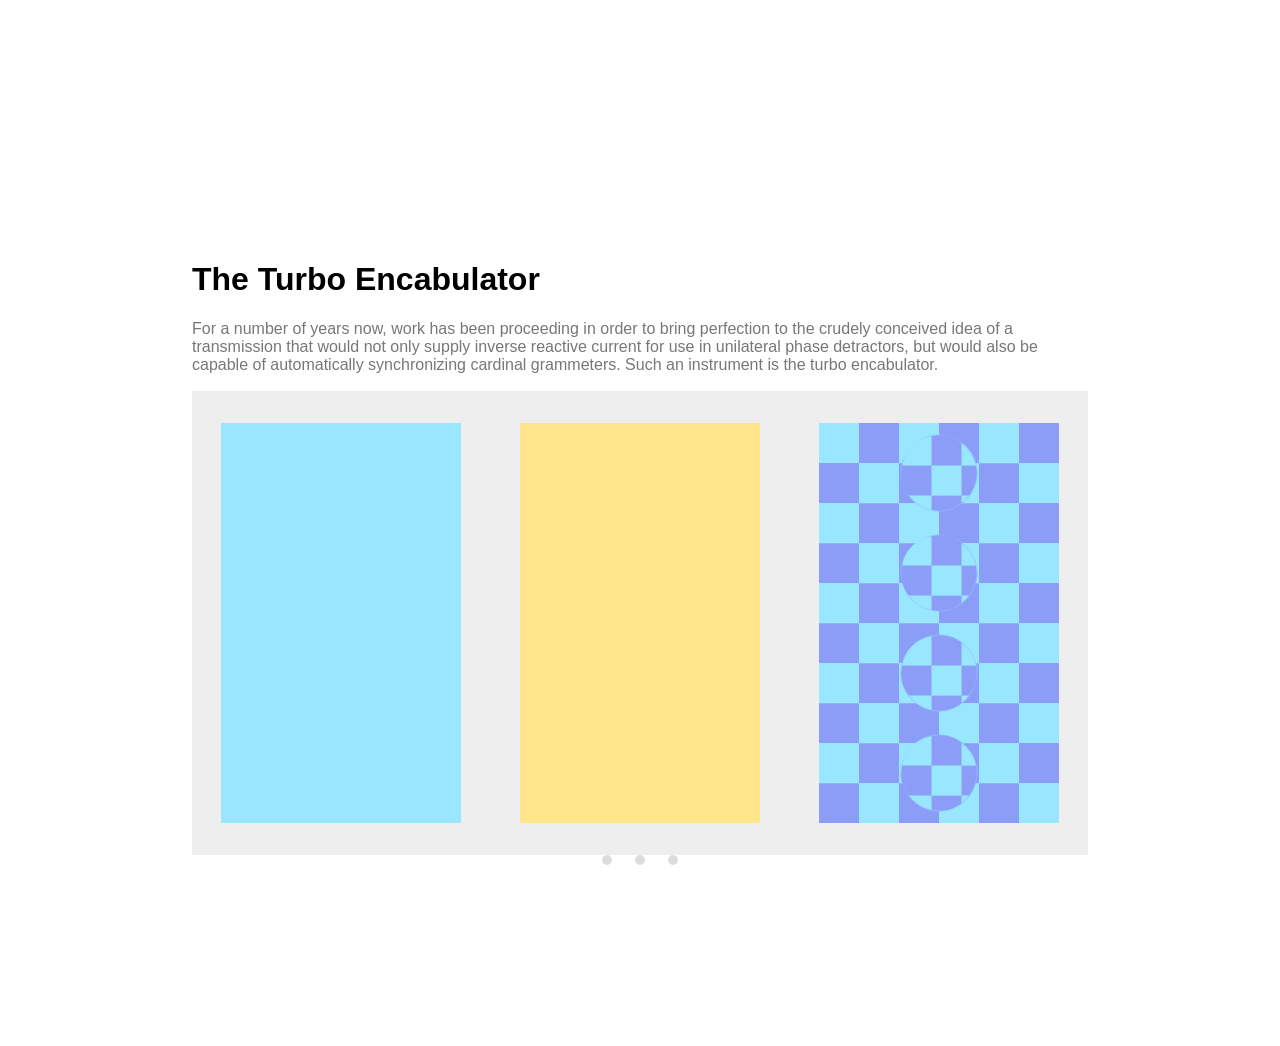
<file: index.html>
<!DOCTYPE html>
<html lang="en">
<head>
    <meta charset="UTF-8">
    <meta http-equiv="X-UA-Compatible" content="IE=edge">
    <meta name="viewport" content="width=device-width, initial-scale=1.0">
    <!-- defining title for the document -->
    <title>StackAdapt Assessment</title>
    <!-- linking main stylesheet containing all the stylesheets -->
    <link rel="stylesheet" href="../stylsheets/main.css">
    <!-- adding icon for the browser tab -->
    <link rel="icon" href="https://images.g2crowd.com/uploads/product/image/large_detail/large_detail_c0e7cba72dab7f137f8374fcd177a46e/stackadapt.png">
</head>
<body>
    <!-- wrapper to contain all tags -->
    <div class="Wrapper">
        
        <!-- spacer -->
        <div id="margin" > </div>

        <!-- info text -->
        <section class="info" >
            <h1>The Turbo Encabulator</h1>
            <p id="txt" >
                For a number of years now, work has been proceeding in order to bring perfection to the crudely conceived idea of a
                transmission that would not only supply inverse reactive current for use in unilateral phase detractors, but would also be
                capable of automatically synchronizing cardinal grammeters. Such an instrument is the turbo encabulator.
            </p>
        </section>
        
        <!-- card wrapper that contains 3 cards -->
        <div id="CardWrap" class="CardWrapper">

            <!-- card1 with 2 blobs/circles -->
            <div class="Card card1 " > 
                <div id="cardOne">
                    <div id="circleOne" class="blob"></div>
                    <div id="circleTwo" class="blob"></div>
                </div>
            </div>   
            
            <!-- card2 with 4 blobs/circles -->
            <div class="Card card2 ">
                <div id="cardTwo">
                    <div id="circle2A" class="blob cardTwoBlobs"></div>
                    <div id="circle2B" class="blob cardTwoBlobs"></div>
                    <div id="circle2C" class="blob cardTwoBlobs"></div>
                    <div id="circle2D" class="blob cardTwoBlobs"></div>
                </div>
            </div>

            <!-- card3 with 4 blobs/circles -->
            <div class="Card card3 ">
                <div id="cardThree">
                    <div id="circle3A" class="blob cardThreeBlobs"></div>
                    <div id="circle3B" class="blob cardThreeBlobs"></div>
                    <div id="circle3C" class="blob cardThreeBlobs"></div>
                    <div id="circle3D" class="blob cardThreeBlobs"></div>
                </div>
            </div>

        </div>
        <!-- card wrapper closes -->
        
        <!--bullets container-->
        <div id="bullets" >
            <div id="butOne" > </div>
            <div id="butTwo"></div>
            <div id="butThree"></div>
        </div>
    
        <!-- spacer -->
        <h1 id="margin-top"></h1>

        <!-- svg being used with matrices and filters to generate the gooey effect -->
        <svg class="goo" xmlns="http://www.w3.org/2000/svg" version="1.1">
            <defs>
            <filter id="goo">
                <feGaussianBlur in="SourceGraphic" stdDeviation="10" result="blur" />
                <feColorMatrix in="blur" mode="matrix" values="1 0 0 0 0  0 1 0 0 0  0 0 1 0 0  0 0 0 18 -7" result="goo" />
                <feBlend in="SourceGraphic" in2="goo" />
                </filter>
            </defs>
        </svg>
    </div>
    <!-- wrapper closes -->

    <!-- loading javascript -->
    <script src="../scripts/index.js"></script>
</body>
</html>
</file>
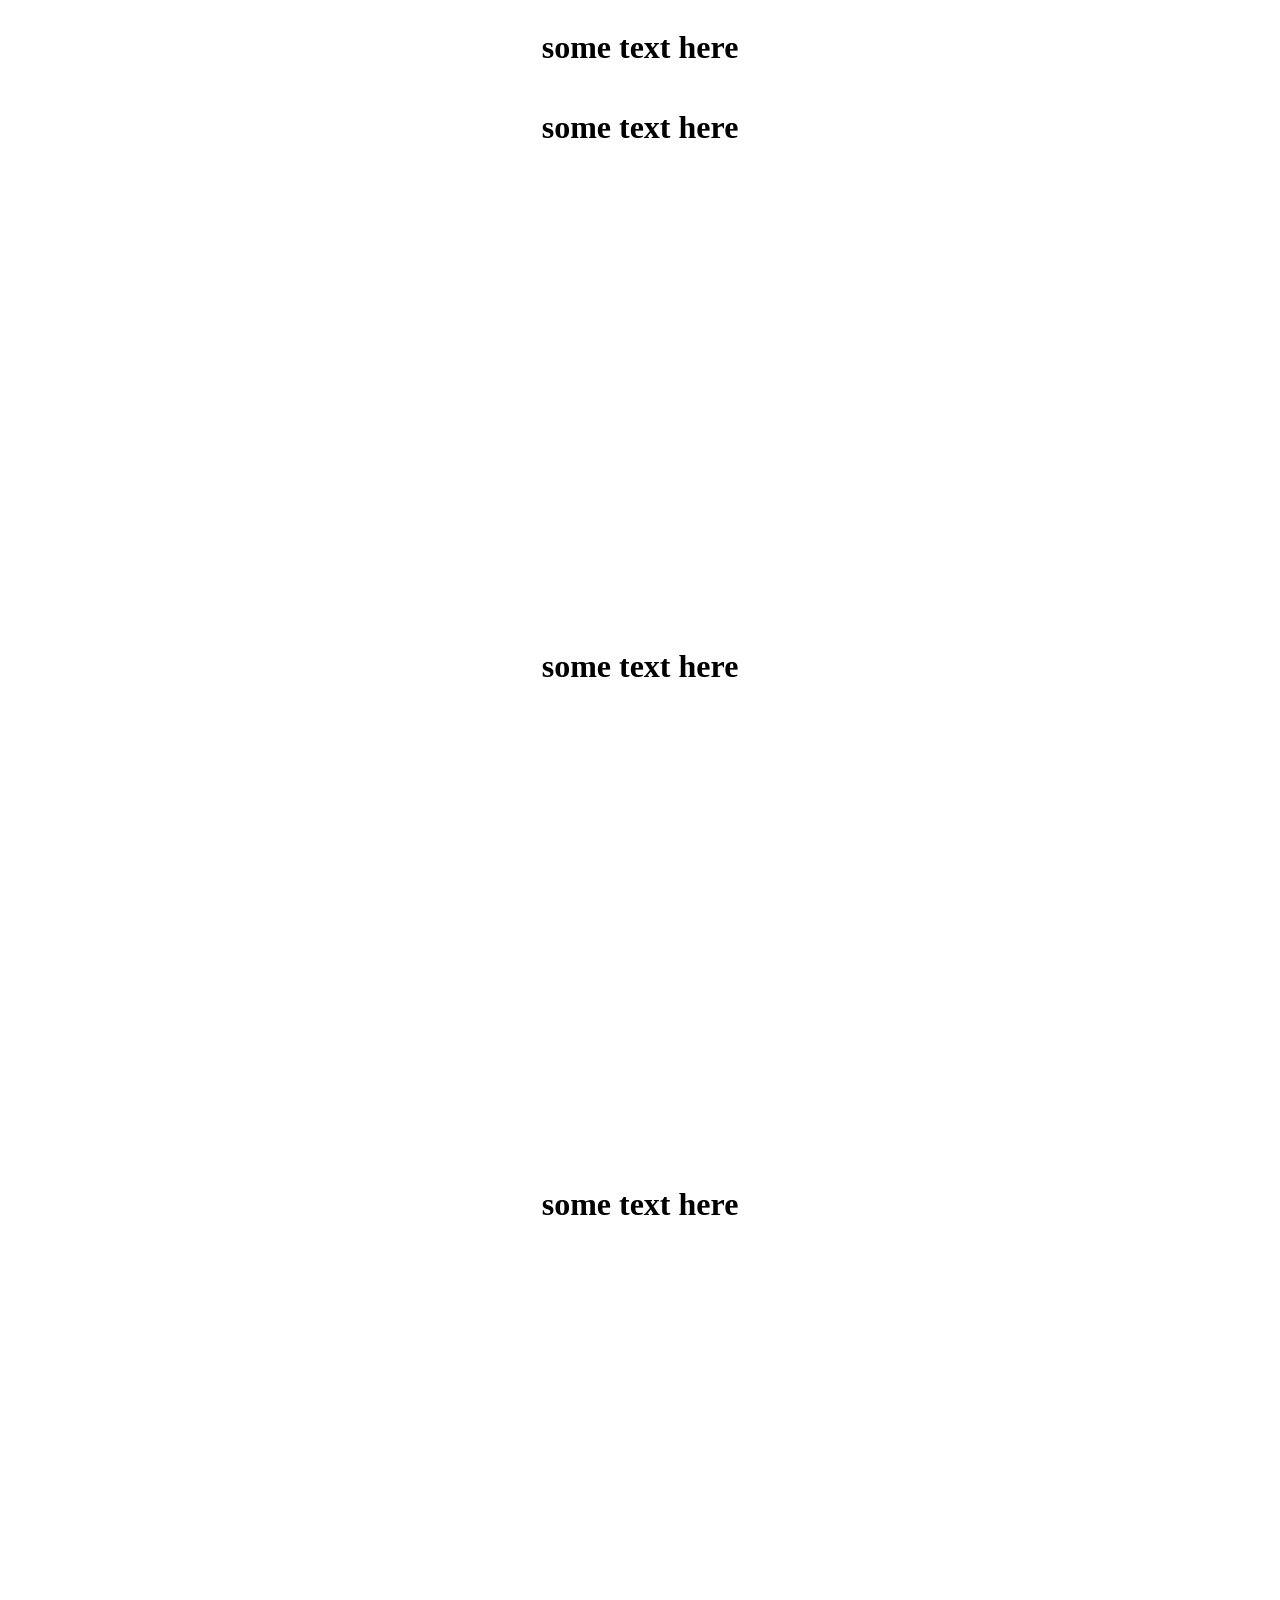
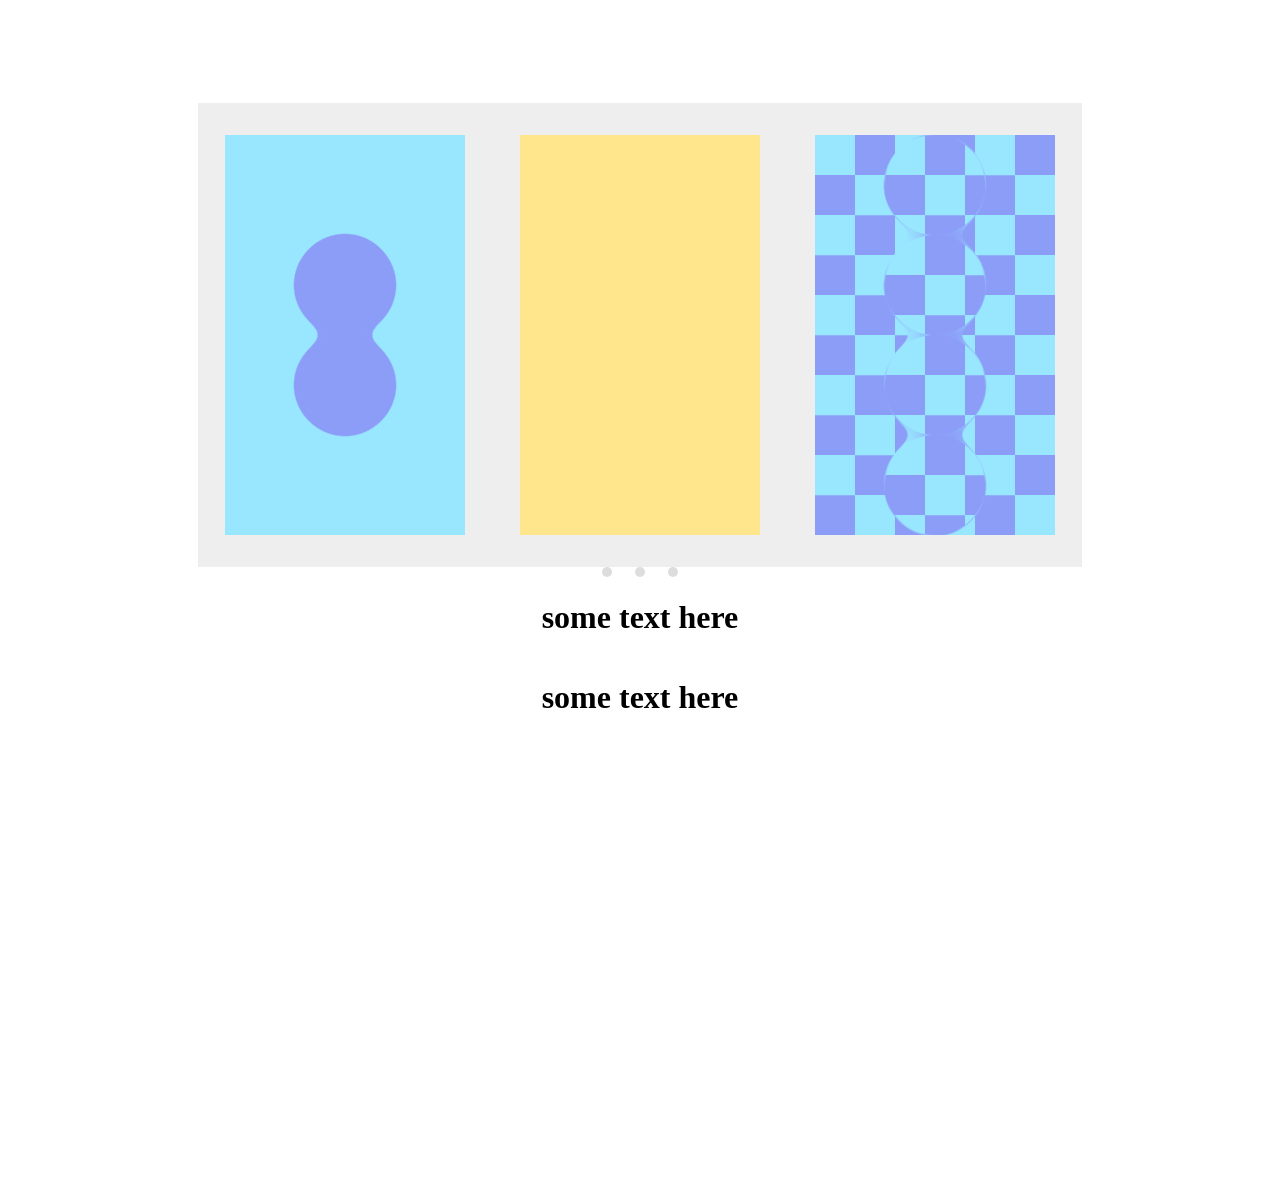
<file: markup/index.html>
<!DOCTYPE html>
<html lang="en">
<head>
    <meta charset="UTF-8">
    <meta http-equiv="X-UA-Compatible" content="IE=edge">
    <meta name="viewport" content="width=device-width, initial-scale=1.0">
    <title>Document</title>
    <link rel="stylesheet" href="../stylsheets/styles.css">
</head>
<body>
    <h1>some text here</h1>
    <h1 id="margin">some text here</h1>
    <h1 id="margin">some text here</h1>
    <h1 id="margin">some text here</h1>
    <div class="Wrapper">
        
        <div id="CardWrap" class="CardWrapper">
            <div class="Card card1 " > 
                <div id="cardOne">
                    <div id="circleOne" class="blob"></div>
                    <div id="circleTwo" class="blob"></div>
                </div>
            </div>   
            
            <div class="Card card2 ">
                <div id="cardTwo">
                    <div id="circle2A" class="blob cardTwoBlobs"></div>
                    <div id="circle2B" class="blob cardTwoBlobs"></div>
                    <div id="circle2C" class="blob cardTwoBlobs"></div>
                    <div id="circle2D" class="blob cardTwoBlobs"></div>
                </div>
            </div>

            <div class="Card card3 ">
                <div id="cardThree">
                    <div id="circle3A" class="blob cardThreeBlobs"></div>
                    <div id="circle3B" class="blob cardThreeBlobs"></div>
                    <div id="circle3C" class="blob cardThreeBlobs"></div>
                    <div id="circle3D" class="blob cardThreeBlobs"></div>
                </div>

            </div>
        </div>
        
    
    
    <div id="bullets" >
        <div id="butOne" > </div>
        <div id="butTwo"></div>
        <div id="butThree"></div>
    </div>


    <h1>some text here</h1>
    <h1 id="margin">some text here</h1>
    <svg class="goo" xmlns="http://www.w3.org/2000/svg" version="1.1">
        <defs>
        <filter id="goo">
            <feGaussianBlur in="SourceGraphic" stdDeviation="10" result="blur" />
            <feColorMatrix in="blur" mode="matrix" values="1 0 0 0 0  0 1 0 0 0  0 0 1 0 0  0 0 0 18 -7" result="goo" />
            <feBlend in="SourceGraphic" in2="goo" />
            </filter>
        </defs>
    </svg>
    
    <script src="../scripts/index.js"></script>
</body>
</html>
</file>
<file: stylsheets/styles.css>
:root{
    --state: paused;
    --stateTwo:paused;
    --stateThree:paused;
}
body{
    display: flex;
    flex-direction: column;
    align-items:center;
}
.Wrapper{
    display: flex;
    flex-direction: column;
    align-items:center;
    width:70%;
    /* background-color: red; */
    /* justify-content: center; */

}

.info{
    /* width: 100%; */
    font-family:sans-serif;
}
#txt{color:#777}
#margin{
margin-bottom: 15em;
}
#margin-top{
margin-top: 5em;
}
.CardWrapper
{
    background-color: #eee;
    padding: 2em 0;
    height:100%;
    width:100%;
    display:flex;
    justify-content: space-around;
    align-items: center;

}

.blob{
  background:#e97b7a;
  width:100px;
  height:100px;
  line-height:100px;
  text-align:center;
  color:white;
  border-radius:100%;

}

/* card container for blobs */
.Card{
    height:100%;
    width:240px;
    display:flex;
    align-items:center;
    justify-content:center;
}
#cardOne, #cardTwo, #cardThree{
    filter:url('#goo');

}
/* secondary class for card1 */
.card1{
    background-color: #99E7FF;
    height:400px;
    width:240px;
    position: relative;
    overflow: hidden;
}

/* secondary class for card1 */
.card2{
    background-color: #FFE58C;
    height:400px;
    width:240px;
    position: relative;
    overflow: hidden;
}
.card3{
    background-image: url('../assets/svgs/background.png');
    height:400px;
    width:240px;
    position: relative;
    overflow: hidden;
}

#circle2A ,#circle2B, #circle2C, #circle2D{
background-color: orange;
transform: translateX(-180px);

}

/* styling and assigning animations to all the circles/blobs */
#circleOne
{
    background-color: #8C9DF8;
    animation: blob1 .75s linear 1;
    animation-play-state: var(--state);
    animation-delay: calc(var(--scroll) * -3.3s);
    animation-iteration-count: 1;
    animation-fill-mode: both;
}

#circleTwo
{
    background-color: #8C9DF8;
    animation: blob2 .75s linear 1;
    animation-play-state: var(--state);
    animation-delay: calc(var(--scroll) * -3.3s);
    animation-iteration-count: 1;
    animation-fill-mode: both;
}


#circle2A
{
    animation: blob3 1s linear 1;
    animation-play-state: var(--stateTwo);
    animation-delay: calc(var(--scroll) * -3.3s);
    animation-iteration-count: 1;
    animation-fill-mode: both;
}
#circle2B
{
    animation: blob4 1s linear 1;
    animation-play-state: var(--stateTwo);
    animation-delay: calc(var(--scroll) * -3.3s);
    animation-iteration-count: 1;
    animation-fill-mode: both;
}
/* 
*/
#circle2C
{
    animation: blob5 1s linear 1;
    animation-play-state: var(--stateTwo);
    animation-delay: calc(var(--scroll) * -3.3s);
    animation-iteration-count: 1;
    animation-fill-mode: both;
} 
#circle2D
{
    animation: blob6 1s linear 1;
    animation-play-state: var(--stateTwo);
    animation-delay: calc(var(--scroll) * -3.3s);
    animation-iteration-count: 1;
    animation-fill-mode: both;
}


/* ============-=====================----------------------=============== */
.cardThreeBlobs{
    background-image: url('../assets/svgs/background.png');
}

#circle3A
{
    animation: blob7 1s linear 1;
    animation-play-state: var(--stateThree);
    animation-delay: calc(var(--scroll) * -3.3s);
    animation-iteration-count: 1;
    animation-fill-mode: both;
}

#circle3B
{
    animation: blob8 1s linear 1;
    animation-play-state: var(--stateThree);
    animation-delay: calc(var(--scroll) * -3.3s);
    animation-iteration-count: 1;
    animation-fill-mode: both;
}

#circle3C
{
    animation: blob9 1s linear 1;
    animation-play-state: var(--stateThree);
    animation-delay: calc(var(--scroll) * -3.3s);
    animation-iteration-count: 1;
    animation-fill-mode: both;
}

#circle3D
{
    animation: blob10 1s linear 1;
    animation-play-state: var(--stateThree);
    animation-delay: calc(var(--scroll) * -3.3s);
    animation-iteration-count: 1;
    animation-fill-mode: both;
}

/* styling the svg used for filter to a height and width of 0 */
.goo{
    height:0px;
    width: 0px;
}

/* bullets container */
#bullets{
    display: flex;
    justify-content: space-around;
    width:100px;
}

/* styling bullets */
#butOne,#butTwo,#butThree
{
    background-color: #ddd;
    height:10px;
    width:10px;
    border-radius: 20px;
    transition:all .5s;
    cursor: pointer;
}
</file>
<file: stylsheets/main.css>
@import url('./styles.css');
@import url('./normalize.css');
@import url('./animation.css');
@import url('./responsive.css');
</file>
